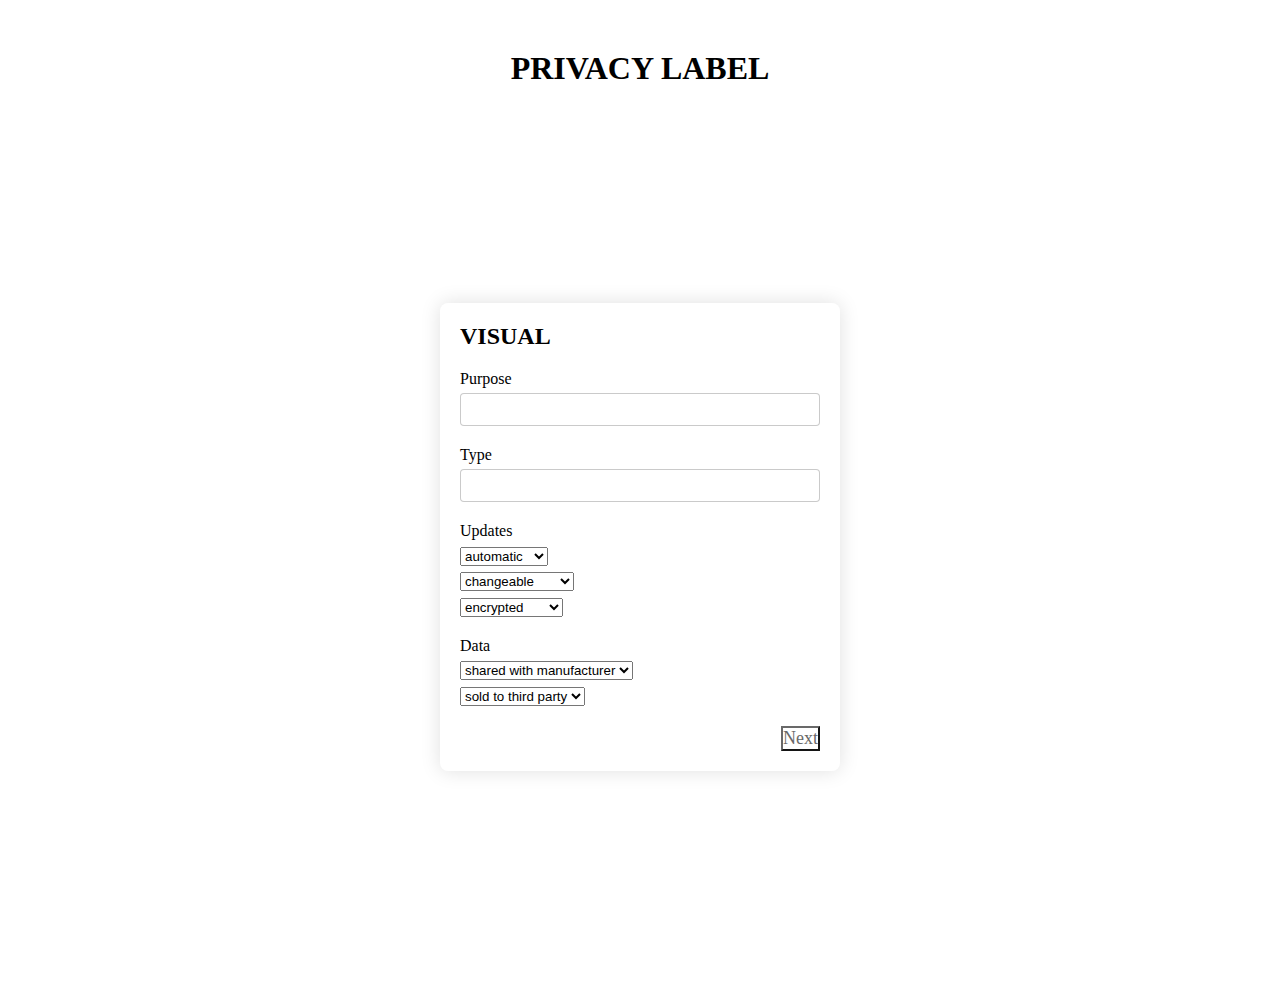
<file: form/index.html>
<!doctype html>
<html>
<head>
	<title>Privacy Label Form</title>
	<meta charset="utf-8">
	<meta name="viewport" content="width=device-width, initial-scale=1, shrink-to-fit=no">

  <!-- Bootstrap CSS -->
  <link rel="stylesheet" href="https://maxcdn.bootstrapcdn.com/bootstrap/4.0.0-beta/css/bootstrap.min.css"
    integrity="sha384-/Y6pD6FV/Vv2HJnA6t+vslU6fwYXjCFtcEpHbNJ0lyAFsXTsjBbfaDjzALeQsN6M" crossorigin="anonymous">
	<link href="style.css" rel="stylesheet">
</head>
<body>
	<!-- <textarea id="purpose" placeholder="Purpose"></textarea>
	<textarea id="type" placeholder="Add type"></textarea>
	<select id="updatesOne">
		<option>Automatic</option>
		<option>Manual</option>
		<option>No updates</option>
	</select>
	<select id="updatesTwo">
		<option>Changeable</option>
		<option>Not changeable</option>
	</select>
	<select id="updatesThree">
		<option>Encrypted</option>
		<option>Not encrypted</option>
	</select>
	<button id="submit">Submit visual</button> -->

	<div id="header">
		<h1 class="display-2">PRIVACY LABEL</h1>
	</div>
	<section>
		<div class="container">
		  <form>
			<div class="step step-1 active">
				<div id="header">
					<h2 id="subtitle1" class="visual"> VISUAL</h2>
				</div>

			  <div class="form-group">
				<label for="visualPurpose">Purpose</label>
				<input type="text" id="visualPurpose" name="visual-purpose" class="form-control">
			  </div>
			  <div class="form-group">
				<label for="visualType">Type</label>
				<input type="text" id="visualType" name="visual-type" class="form-control">
			  </div>
			  <div class="form-group">
				<label for="visualUpdates">Updates</label>
				<!-- <input type="text" id="nickName" name="nick-name"> -->
				<select id="updatesOne" class="form-control">
					<option>automatic</option>
					<option>manual</option>
					<option>no updates</option>
				</select>
				<select id="updatesTwo" class="form-control">
					<option>changeable</option>
					<option>not changeable</option>
				</select>
				<select id="updatesThree" class="form-control">
					<option>encrypted</option>
					<option>not encrypted</option>
				</select>
			  </div>
			  <div class="form-group">
				<label for="visualData">Data</label>
				<!-- <input type="text" id="nickName" name="nick-name"> -->
				<select id="dataOne" class="form-control">
					<option>shared with manufacturer</option>
					<option>not shared</option>
				</select>
				<select id="dataTwo" class="form-control">
					<option>sold to third party</option>
					<option>not sold</option>
				</select>
			  </div>
			  <button type="button" class="btn btn-md next-btn">Next</button>
			  <!-- <button id="submit">Submit visual</button>  -->
			</div>
	  
			<div class="step step-2">
				<div id="header">
					<h2 id="subtitle2" class="location">LOCATION</h2>
				</div>
			  <div class="form-group">
				<label for="locationPurpose">Purpose</label>
				<input type="text" id="locationPurpose" name="location-purpose" class="form-control">
			  </div>
			  <div class="form-group">
				<label for="locationUpdates">Updates</label>
				<!-- <input type="number" id="phone" name="phone-number"> -->
				<select id="locationUpdatesOne" class="form-control">
					<option>automatic</option>
					<option>manual</option>
					<option>no updates</option>
				</select>
				<select id="locationUpdatesTwo" class="form-control">
					<option>changeable</option>
					<option>not changeable</option>
				</select>
				<select id="locationUpdatesThree" class="form-control">
					<option>encrypted</option>
					<option>not encrypted</option>
				</select>
			  </div>
			  <div class="form-group">
				<label for="locationData">Data</label>
				<!-- <input type="number" id="phone" name="phone-number"> -->
				<select id="locationDataOne" class="form-control">
					<option>shared with manufacturer</option>
					<option>not shared</option>
				</select>
				<select id="locationDataTwo" class="form-control">
					<option>sold to third party</option>
					<option>not sold</option>
				</select>
			  </div>
			  <button type="button" class="btn btn-md previous-btn">Prev</button>
			  <button type="button" class="btn btn-md next-btn">Next</button>
			</div>
	  
			<div class="step step-3">
				<div id="header">
					<h2 id="subtitle3" class="visual">SENSOR</h2>
				</div>
			  <div class="form-group">
				<label for="sensorPurpose">Purpose</label>
				<input type="text" id="sensorPurpose" name="sensor-purpose" class="form-control">
			  </div>
			  <div class="form-group">
				<label for="sensorType">Type</label>
				<input type="text" id="sensorType" name="sensor-type" class="form-control">
			  </div>
			  <div class="form-group">
				<label for="sensorUpdates">Updates</label>
				<!-- <input type="number" id="phone" name="phone-number"> -->
				<select id="sensorUpdatesOne" class="form-control">
					<option>automatic</option>
					<option>manual</option>
					<option>no updates</option>
				</select>
				<select id="sensorUpdatesTwo" class="form-control">
					<option>changeable</option>
					<option>not changeable</option>
				</select>
				<select id="sensorUpdatesThree" class="form-control">
					<option>encrypted</option>
					<option>not encrypted</option>
				</select>
			  </div>
			  <div class="form-group">
				<label for="sensorData">Data</label>
				<!-- <input type="number" id="phone" name="phone-number"> -->
				<select id="sensorDataOne" class="form-control">
					<option>shared with manufacturer</option>
					<option>not shared</option>
				</select>
				<select id="sensorDataTwo" class="form-control">
					<option>sold to third party</option>
					<option>not sold</option>
				</select>
			  </div>
			  <button type="button" class="btn btn-md previous-btn">Prev</button>
			  <button type="button" class="btn btn-md next-btn">Next</button>
			</div>

			<div class="step step-4">
				<div id="header">
					<h2 id="subtitle4" class="audio">AUDIO</h2>
				</div>
			  <div class="form-group">
				<label for="audioPurpose">Purpose</label>
				<input type="text" id="audioPurpose" name="audio-purpose" class="form-control">
			  </div>
			  <div class="form-group">
				<label for="audioType">Type</label>
				<input type="text" id="audioType" name="audio-type" class="form-control">
			  </div>
			  <div class="form-group">
				<label for="audioUpdates">Updates</label>
				<!-- <input type="number" id="phone" name="phone-number"> -->
				<select id="audioUpdatesOne" class="form-control">
					<option>automatic</option>
					<option>manual</option>
					<option>no updates</option>
				</select>
				<select id="audioUpdatesTwo" class="form-control">
					<option>changeable</option>
					<option>not changeable</option>
				</select>
				<select id="audioUpdatesThree" class="form-control">
					<option>encrypted</option>
					<option>not encrypted</option>
				</select>
			  </div>
			  <div class="form-group">
				<label for="audioData">Data</label>
				<!-- <input type="number" id="phone" name="phone-number"> -->
				<select id="audioDataOne" class="form-control">
					<option>shared with manufacturer</option>
					<option>not shared</option>
				</select>
				<select id="audioDataTwo" class="form-control">
					<option>sold to third party</option>
					<option>not sold</option>
				</select>
			  </div>
			  <button type="button" class="btn btn-md previous-btn">Prev</button>
			  <!-- <button type="button" class="next-btn" >Print</button> -->
			  <button id="submit" type="button" class="btn btn-md submit-btn">Submit</button>
			</div>
	  
		  </form>
		</div>
	  </section>
  <!-- Optional JavaScript -->
  <!-- jQuery first, then Popper.js, then Bootstrap JS -->
  <script src="https://code.jquery.com/jquery-3.2.1.slim.min.js"
    integrity="sha384-KJ3o2DKtIkvYIK3UENzmM7KCkRr/rE9/Qpg6aAZGJwFDMVNA/GpGFF93hXpG5KkN"
    crossorigin="anonymous"></script>
  <script src="https://cdnjs.cloudflare.com/ajax/libs/popper.js/1.11.0/umd/popper.min.js"
    integrity="sha384-b/U6ypiBEHpOf/4+1nzFpr53nxSS+GLCkfwBdFNTxtclqqenISfwAzpKaMNFNmj4"
    crossorigin="anonymous"></script>
  <script src="https://maxcdn.bootstrapcdn.com/bootstrap/4.0.0-beta/js/bootstrap.min.js"
    integrity="sha384-h0AbiXch4ZDo7tp9hKZ4TsHbi047NrKGLO3SEJAg45jXxnGIfYzk4Si90RDIqNm1"
    crossorigin="anonymous"></script>
	<script src="form.js"></script>
</body>
</html>
</file>
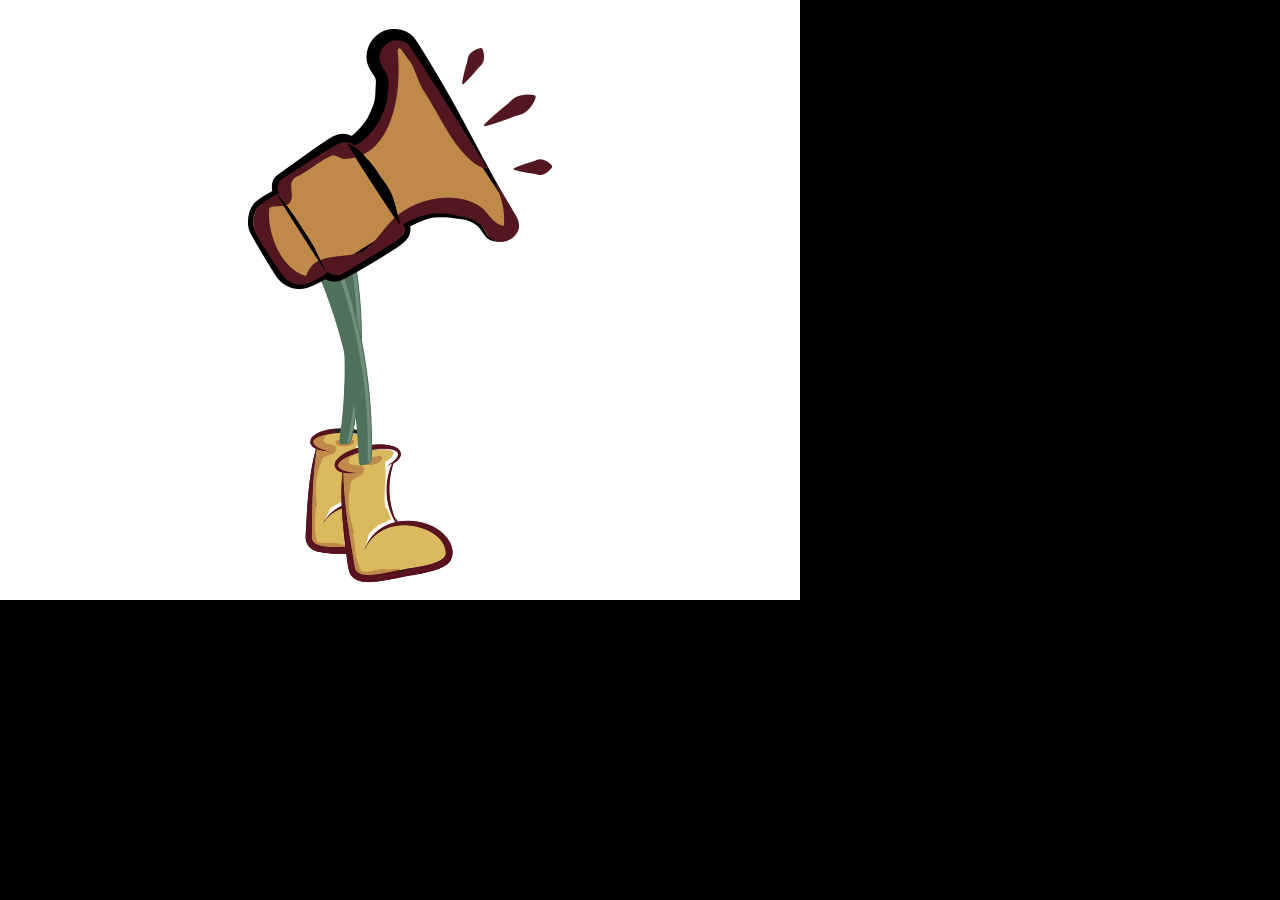
<file: project1-1/index.html>
<!DOCTYPE html>
<html>
    <head>
        <title>Project1</title>
        <link href="../style.css" rel="stylesheet" type="text/css">
        <meta charset="utf-8">
    </head>

    <body>
<script src="../p5.min.js" type="text/javascript"></script>
<script src="sketch.js"></script>
    </body>
</html>
</file>
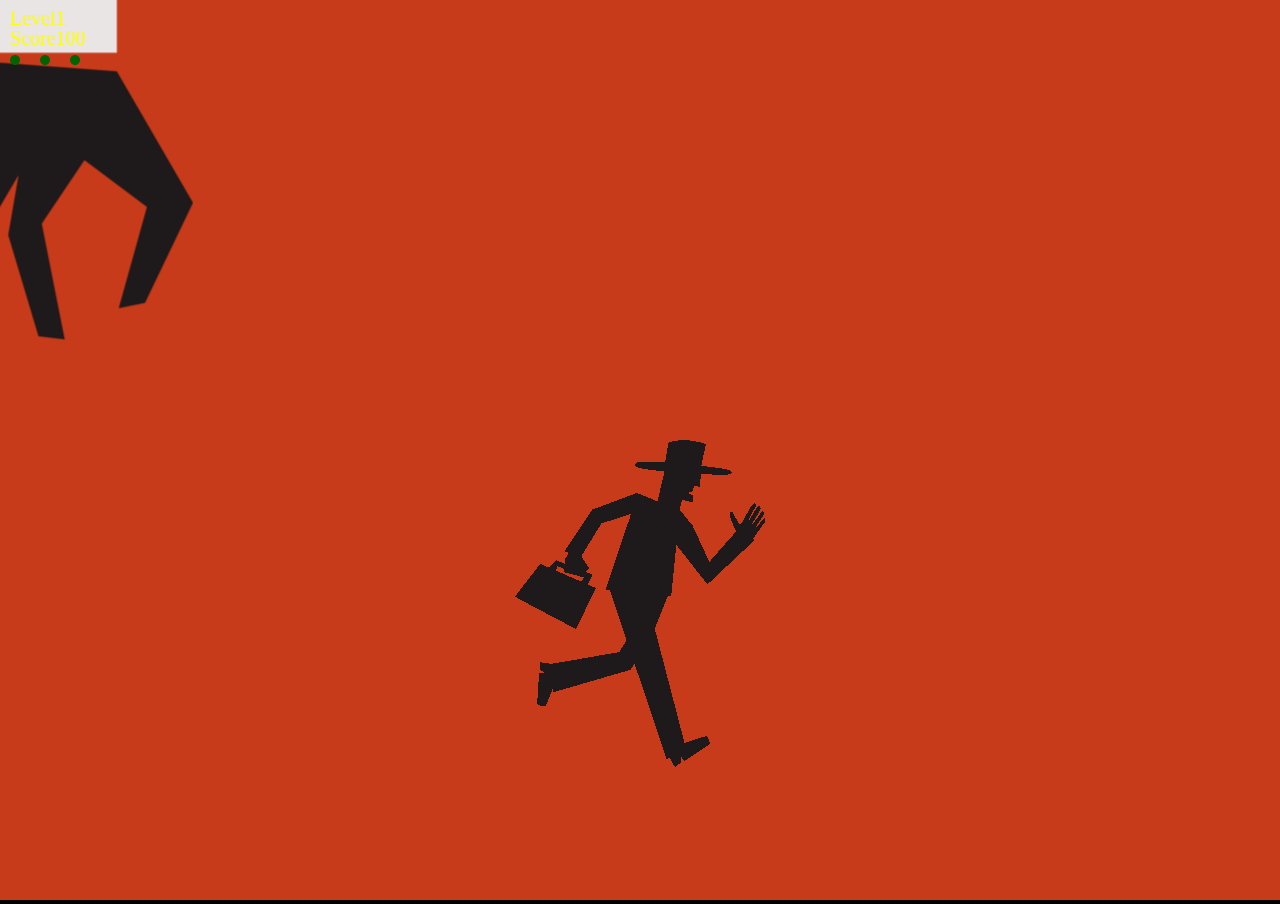
<file: project1-6/index.html>
<!DOCTYPE html>
<html>
    <head>
        <title>Project1</title>
        <link href="../style.css" rel="stylesheet" type="text/css">
        <meta charset="utf-8">
    </head>

    <body>
<script src="../p5.min.js" type="text/javascript"></script>
<script src="GameObject.js"></script>
<script src="Player.js"></script>
<script src="Hand.js"></script>
<script src="Display.js"></script>
<script src="Spiders.js"></script>

<script src="sketch.js"></script>
    </body>
</html>
</file>
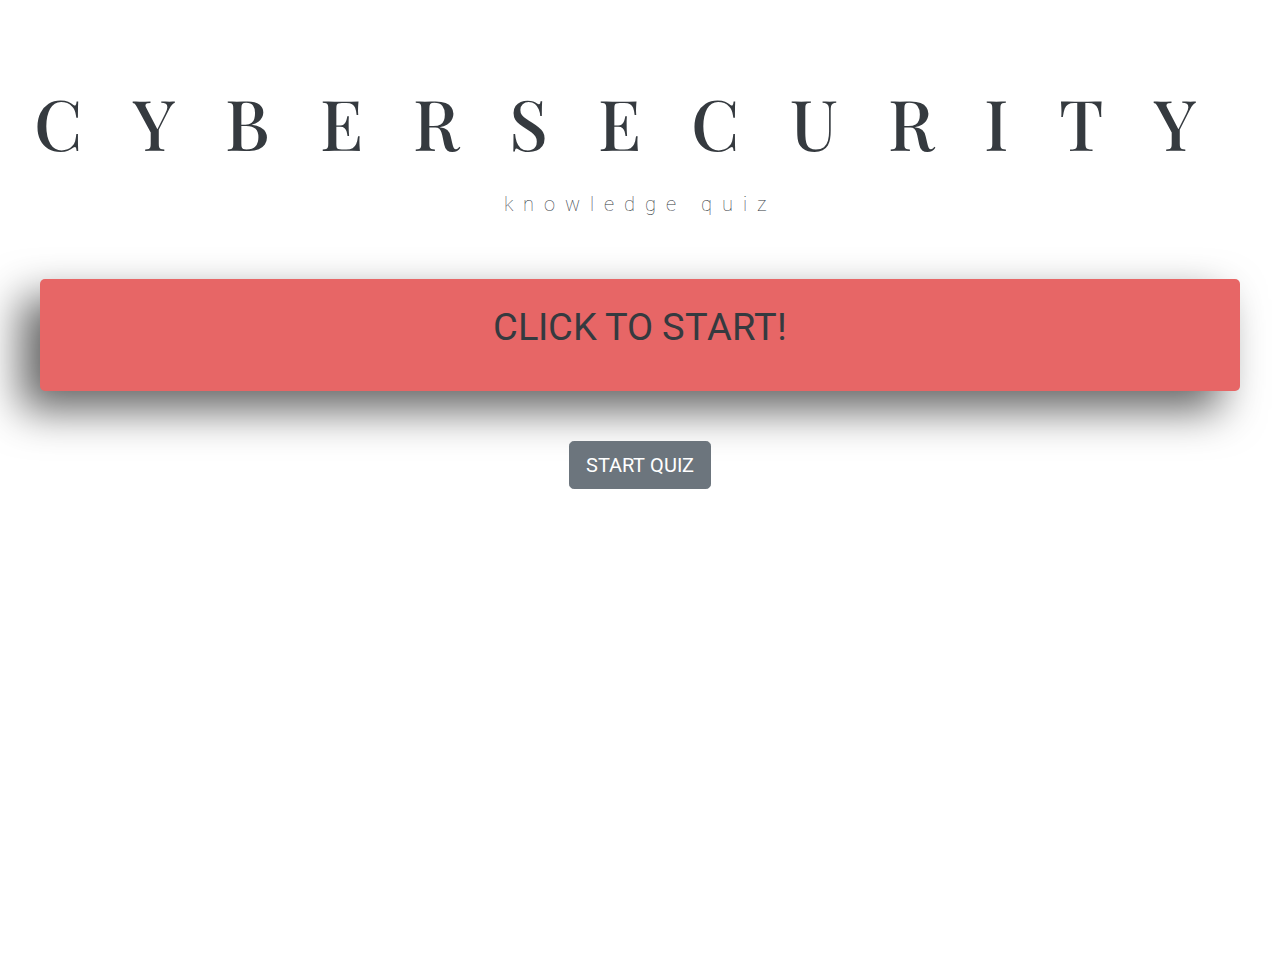
<file: project2-1/index.html>
<!DOCTYPE html>
<html lang="en">
<head>
    <meta charset="UTF-8">
    <meta name="viewport" content="width=device-width, initial-scale=1.0, shrink-to-fit=no">
    <link rel="stylesheet" href="https://stackpath.bootstrapcdn.com/bootstrap/4.4.1/css/bootstrap.min.css" integrity="sha384-Vkoo8x4CGsO3+Hhxv8T/Q5PaXtkKtu6ug5TOeNV6gBiFeWPGFN9MuhOf23Q9Ifjh" crossorigin="anonymous">
    <link href="style.css" rel="stylesheet">
	<title>Cybersecurity Knowledge Quiz</title>
</head>
<body class="bg">
    <div id="container">

		<div id="header">
            <h1>CYBERSECURITY</h1>
            <p id="subtitle"> knowledge quiz</p>
		</div>
        <div id="message">
        <p id="answerResponse">CLICK TO START! </p>
        <p id="example"></p>
        </div>
        <div id="interface">
            <!-- <p id="message">CLICK TO START!</p> -->
            <button id="start" type="button" class="btn btn-secondary btn-lg">START QUIZ</button>
            <button id="next" type="button" class="disable btn btn-secondary btn-lg mb-4 mt-4">NEXT QUESTION</button>
            <button id="end" type="button" class="disable btn btn-secondary btn-lg mb-5">GET YOUR SCORE</button>
            <button id="return" type="button" class="disable btn btn-secondary btn-lg mb-4 mt-4">RETURN TO HOME</button>
        </div>

        <div id="quiz"></div>
        
            <!-- <div class="question-container card bg-light mb-3" style="max-width: 18rem;">
                <h2 class="question card-text">Which sea creature has three hearts?</h2>
                <div class="answers">
                    <div class="option">Horseshoe Crab</div>
                    <div class="option">Sea Star</div>
                    <div class="option">Octopus</div>
                </div>
            </div> -->

    </div>
    <script src="https://code.jquery.com/jquery-3.4.1.slim.min.js" integrity="sha384-J6qa4849blE2+poT4WnyKhv5vZF5SrPo0iEjwBvKU7imGFAV0wwj1yYfoRSJoZ+n" crossorigin="anonymous"></script>
    <script src="https://cdn.jsdelivr.net/npm/popper.js@1.16.0/dist/umd/popper.min.js" integrity="sha384-Q6E9RHvbIyZFJoft+2mJbHaEWldlvI9IOYy5n3zV9zzTtmI3UksdQRVvoxMfooAo" crossorigin="anonymous"></script>
    <script src="https://stackpath.bootstrapcdn.com/bootstrap/4.4.1/js/bootstrap.min.js" integrity="sha384-wfSDF2E50Y2D1uUdj0O3uMBJnjuUD4Ih7YwaYd1iqfktj0Uod8GCExl3Og8ifwB6" crossorigin="anonymous"></script>
    <script src="Question.js"></script>
    <script src="app.js"></script>
</div>
</body>
</html>
</file>
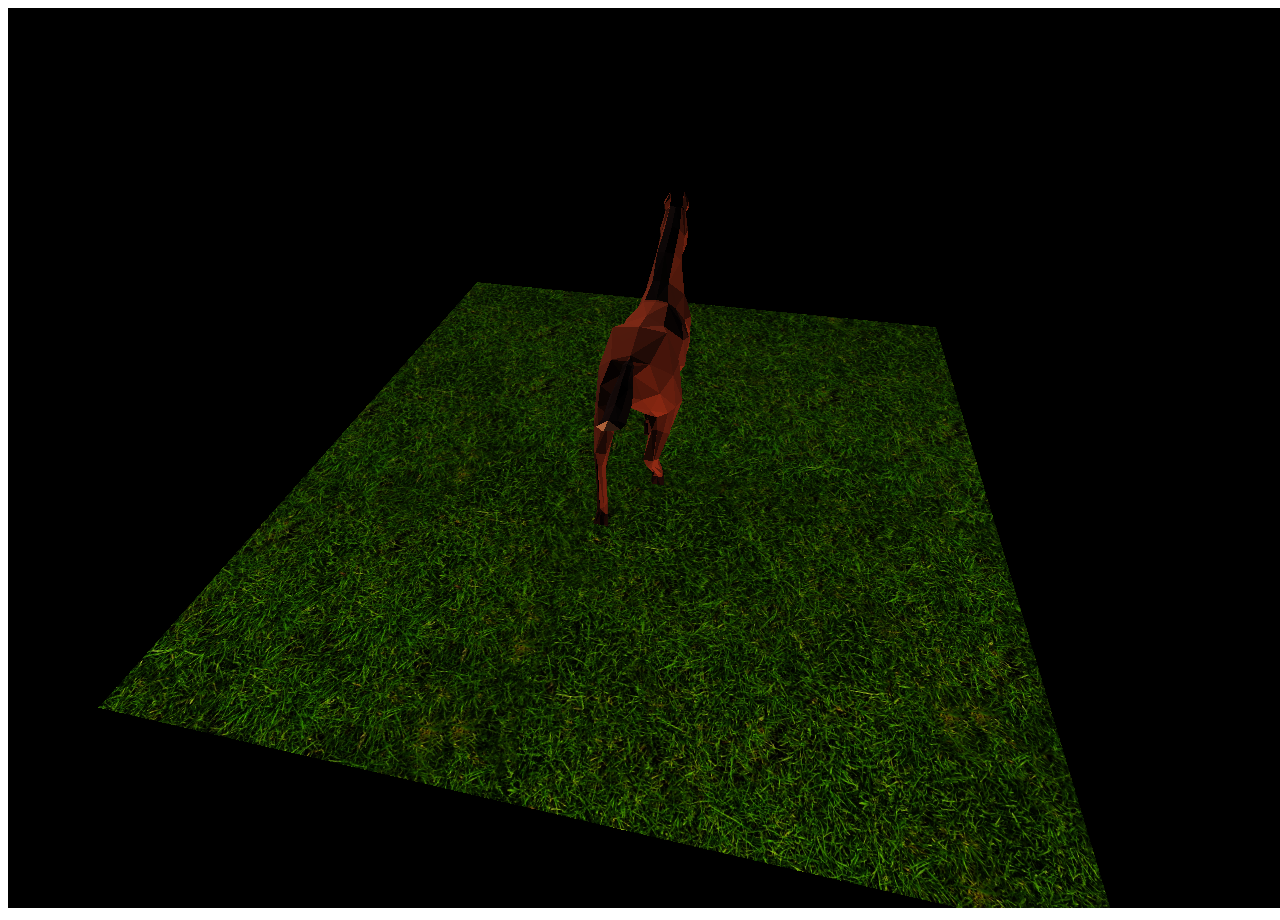
<file: project3-1/index.html>
<!DOCTYPE html>
<html>
	<head>
		<meta charset="utf-8">
		<title>My first three.js app</title>
		<!-- <style>
			body { margin: 0; }
			canvas { 
                display: block;
                background: linear-gradient(darkviolet, violet);
            }
		</style> -->
	</head>
	<body>
        <script src="js/three.min.js"></script>
		<script src="js/OrbitControls.js"></script>
		<script src="js/GLTFLoader.js"></script>
		<script src="scene.js"></script>
		
	</body>
</html>
</file>
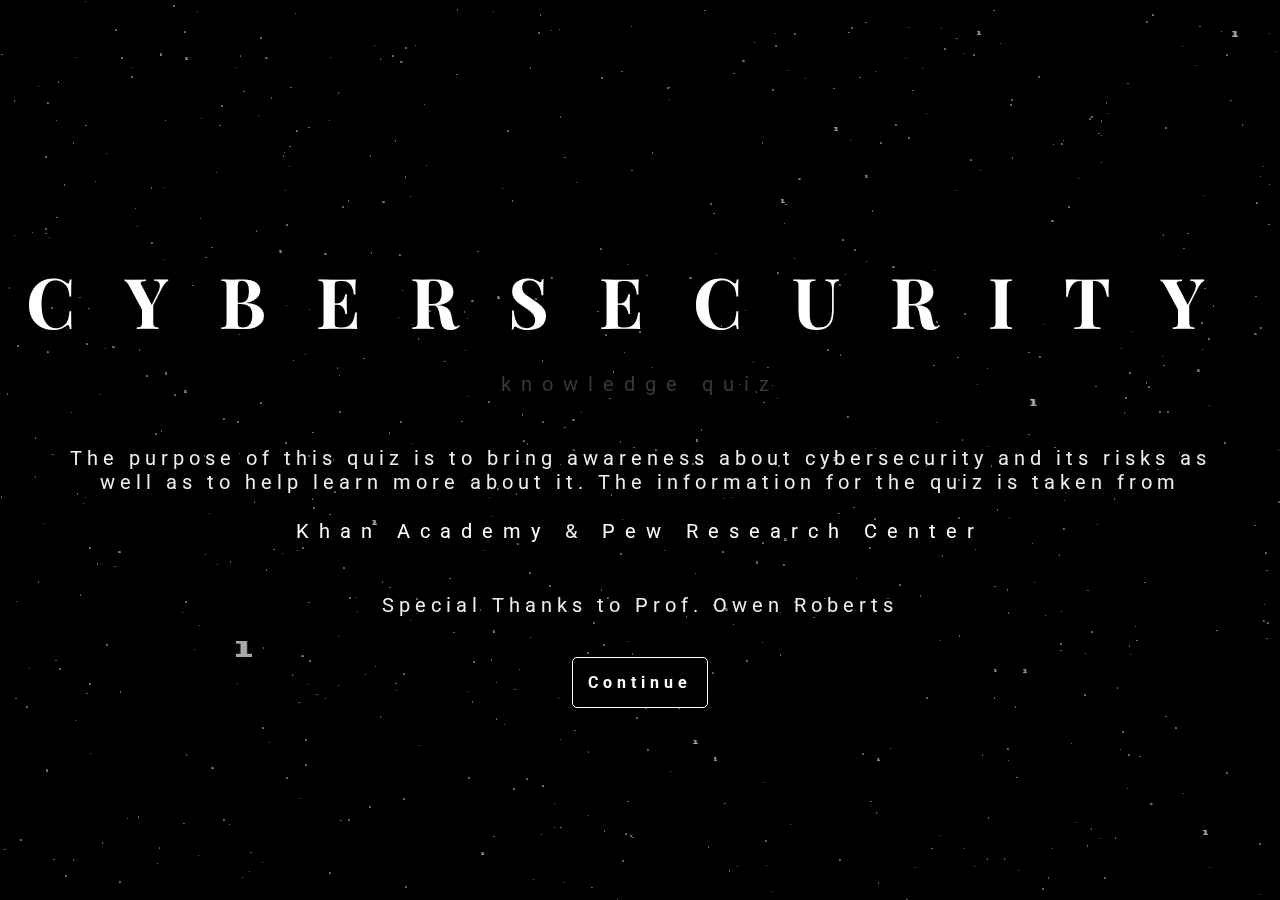
<file: project3-2/index.html>
<!DOCTYPE html>
<html lang="en">
<head>
    <meta charset="UTF-8">
    <meta name="viewport" content="width=device-width, initial-scale=1.0">
    <title>Space</title>
    <link rel="stylesheet" href="style.css" type="text/css">
</head>
<body>
    <div class="text-box">
        <div id="header">
            <h1>CYBERSECURITY</h1>
            <p id="subtitle"> knowledge quiz</p>
        </div>
       
            <p id="message">The purpose of this quiz is to bring awareness about cybersecurity and its risks as well as to help learn more about it. The information for the quiz is taken from </p>
            <div id="resources">
            <a href="https://www.khanacademy.org/computing/computers-and-internet/xcae6f4a7ff015e7d:online-data-security#xcae6f4a7ff015e7d:cyber-attacks" target="_blank"> Khan Academy </a> 
            & <a href="https://www.pewresearch.org/internet/quiz/cybersecurity-knowledge/" target="_blank"> Pew Research Center</a> 
            </div>
            <p id="message">Special Thanks to Prof. Owen Roberts </p>
        <div class="button-wrapper">
        <div class="button"><a href="https://oksanaweigandsuminski.github.io/MMP310/project2-1/">Continue</a></div>
    </div>
    </div>
    <script src="three.min.js"></script>
    <script src="scene.js"></script>

</body>
</html>
</file>
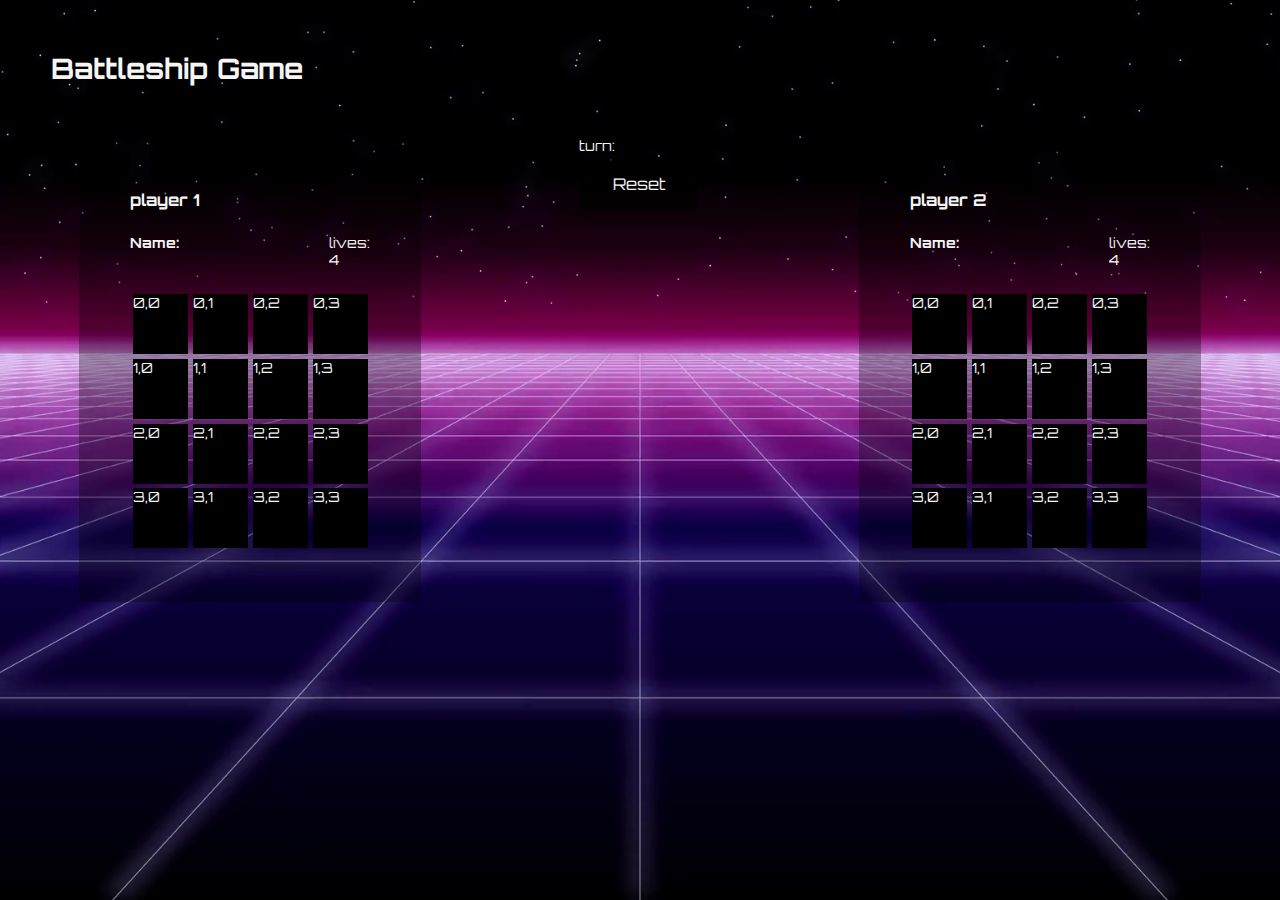
<file: project7/index.html>
<!DOCTYPE html>
<html>
  <head>
    <meta charset="UTF-8">
  <meta name="viewport" content="width=device-width,initial-scale=1">
    <title>Battleship</title>
  <link rel="stylesheet" href="styles.css" type="text/css">
  <link href="https://fonts.googleapis.com/css2?family=Orbitron&display=swap" rel="stylesheet">
  </head>
  <body>
  <div class="bg">
  <div class="content-main">
    <h1>Battleship Game</h1>
    <div class="question-container">
      <div class="question-item">
        <div class="question-label"></div>
      </div>
    </div>
    <div class="game">

      <!-- player 1 -->
      <div class ="player">
        <h3> player 1 </h3>
        <div class = "player_information">
          <Label><b>Name:</b> <p id = "name_player1"></p></Label>  <!-- insert name of the player1  -->
          <Label>lives: <p id = "ships_player1"></p></Label> <!-- insert ships of the player1  -->
        </div>
        <ul id = "board_player1"></ul>  <!-- board player1  -->
      </div>
      
      <!-- turn player -->
      <div>
        <label>turn: <h3 id="turn_player"></h3><label> <!-- insert name of the turn player -->
        <div id="buttons"><button>Reset</button></div> <!-- reset and newGame buttons -->
      </div>

      <!-- player 2 -->
      <div class="player">
        <h3> player 2 </h3>
        <div class = "player_information">
          <Label><b>Name: </b><p id = "name_player2"></p></Label><!-- insert name of the player2  -->
          <Label>lives: <p id = "ships_player2"></p></Label><!-- insert ships of the player2  -->
        </div>
        <ul id = "board_player2"></ul>  <!-- board player2  -->
      </div>
    </div>
      <script src="index.js" type="text/javascript"></script>
    </div>
  </div>

</body>
</html>
</file>
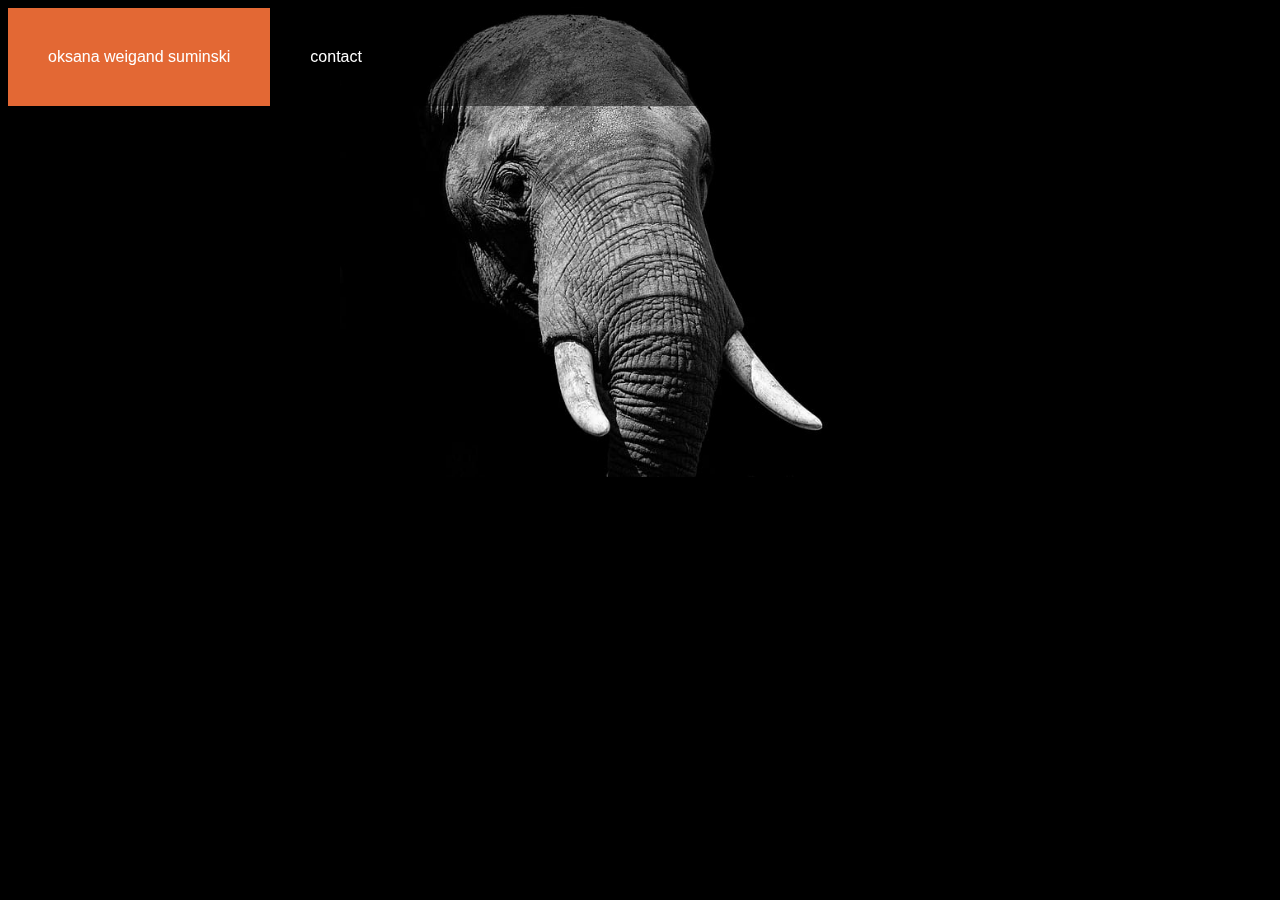
<file: about.html>
<!DOCTYPE html>
<html>
<head>
	<title>My Class Portfolio</title>
	<meta charset="utf-8">
	<link rel="stylesheet" type="text/css" href="style.css">
</head>
<body>
	<div id="container">
		<main>
			<header>
				<nav class="fixed-nav-bar">
				<ul>
					<li style="float:left"><a class="active" href="index.html">oksana weigand suminski</a></li>
					<li style="float:left"><a href="contact.html">contact</a></li>
				</ul>
				</nav>
			</header>
		</main>
	</div>
		<div id="about">
			<img id="portrait" src="elephant.jpg" alt="portrait">
		</div>
</body>
</html>
</file>
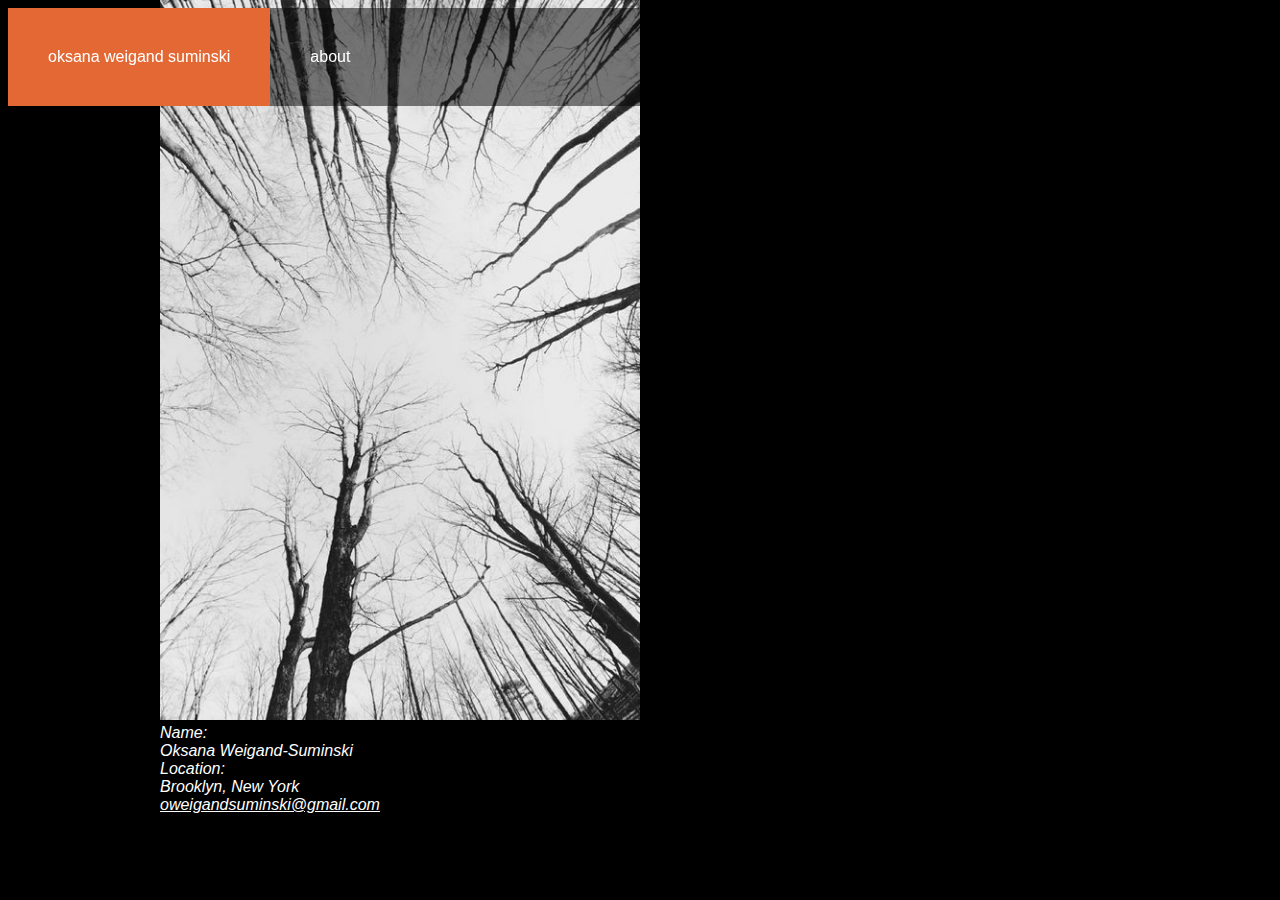
<file: contact.html>
<!DOCTYPE html>
<html>
<head>
	<title>My Class Portfolio</title>
	<meta charset="utf-8">
	<link rel="stylesheet" type="text/css" href="style.css">
</head>
<body>
	<div id="container">
		<main>
		<header>
			<nav class="fixed-nav-bar">
			  <ul>
				<li style="float:left"><a class="active" href="index.html">oksana weigand suminski</a></li>
				<li style="float:left"><a href="about.html">about</a></li>
			  </ul>
			</nav>
		  </header>
		<section id="contact">
		<div id="contact">
			<img id="portrait" src="forest.jpg" alt="portrait" style="width: 50%;">
				<address>Name: <br>
					Oksana Weigand-Suminski <br>
					Location: <br>
					Brooklyn, New York <br>
					<a href = "mailto:oweigandsuminski@gmail.com">oweigandsuminski@gmail.com</a>
				</address>	
		</div>
	</section>
	</main>
	</div>
</body>
</html>
</file>
<file: form/style.css>
input,
textarea,
button,
select {
	display: block;
	margin-top: 0.5em;
}

* {
	padding: 0;
	margin: 0;
	box-sizing: border-box;
  }
  body {
	font-family: "Montserrat";
  }
  section {
	min-height: 100vh;
	width: 100%;
	display: flex;
	align-items: center;
	justify-content: center;
	/* background-color: aliceblue; */
  }
  .container {
	max-width: 400px;
	width: 90%;
	padding: 20px;
	box-shadow: 0px 0px 20px #00000020;
	border-radius: 8px;
	background-color: white;
  }
  .step {
	display: none;
  }
  .step.active {
	display: block;
  }
  .form-group {
	width: 100%;
	margin-top: 20px;
  }
  .form-group input {
	width: 100%;
	border: 1.5px solid rgba(128, 128, 128, 0.418);
	padding: 5px;
	font-size: 18px;
	margin-top: 5px;
	border-radius: 4px;
  }
  
  button.next-btn,
  button.previous-btn,
  button.submit-btn {
	float: right;
	margin-top: 20px;
	/* padding: 10px 30px; */
	/* padding: 5px 20px;
	border-radius: 00.5em; */
	/* border: none;
	outline: none; */
	/* background-color: rgb(180, 220, 255); */
	font-family: "Montserrat";
	font-size: 18px;
	cursor: pointer;
	background-color: white; border-color: dimgray; color: dimgray;transition: 1s;
  }
  button.next-btn:hover,
  button.previous-btn:hover,
  button.submit-btn:hover {
	background-color: dimgray; border-color: white; color: white;transition: 1s; 
  }
  button.previous-btn {
	float: left;
  }
  /* button.submit-btn {
	background-color: aquamarine;
  } */
  h1{
	  text-align: center;
	  margin-top: 50px;
  }
</file>
<file: style.css>
body {
    background: #000000;
    position: absolute;
    margin: 0;
    width: 100%;
    font-family: obviously-thin, sans-serif;
    font-weight: 100;
    font-style: normal;
    height: 100%;
    color: #ffffff;
    margin: 0;
    /* overflow: hidden; */
  }
 
ul {
    list-style-type: none;
    margin: 8px;
    padding: 0;
    overflow: hidden;
    background-color: rgba(0,0,0, 0.5);
    
  }
  
  li {
    float: right;
  }
  
  li a {
    display: block;
    color: white;
    text-align: center;
    padding: 40px 40px;
    text-decoration: none;
  }
  
li a:hover {
    background-color: #111;
  }
  
  .active {
    background-color: #E36834;
  }
  img {
    width: 100%;
  }
  
  #container {
    min-width: 320px;
    max-width: 960px;
    margin: 0 auto;
  }

  #logo {
    position: absolute;
    right: 0;
    left: 0;
    bottom: 50px;
    width: 50%;
    margin: auto;
  }

#logo-section{
  position: relative;
}

#backgroud-image{
  position: relative;
}

  .fixed-nav-bar {
    position: fixed;
    top: 0;
    left: 0;
    z-index: 9999;
    width: 100%;
    height: 50px;
  }
  blockquote {
    margin: 0;
}

blockquote p {
    padding: 15px;
    background: rgba(0, 0, 0, 0.562);
}

blockquote p::before {
    content: '\201C';
}

blockquote p::after {
    content: '\201D';
}
#about { 
    display: inline-block;
    padding-left: 400px;
    padding-right: 400px;
    margin-right: -60px;
    margin-left: -60px;
  
    font-size: 25px;
    font-weight: 100;
    color: #ffffff; 
  }
  #portfolio{
    display: grid;
    grid-template-columns: 1fr 1fr 1fr;
    grid-gap: 1em;
  }
  .project {
    border: 2px solid #E36834;
    padding: 1em;
    background-color: transparent;
    transition: background-color 200ms ease-in;
  
  }
  
  .project:hover {
    background-color: white;
  }
  
  .project a {
    font-size: 1.25em;
  }
  a {
    color: white;
    transition: color 200ms ease-in;
  }
  a:hover {
    color: #E36834;
  }
</file>
<file: project2-1/style.css>
@import url('https://fonts.googleapis.com/css2?family=Playfair+Display:wght@900&family=Roboto&display=swap');
html{
    height: 100%;
}
body {
	background-color:#ffffff;
    font-family: 'Roboto', sans-serif;
    /* overflow: hidden; */
}

button {
	all: inherit;
	font-size: 1em;
	border: 2px solid#353a3f;
	border-radius: 0.25em;
	padding: 0.50em;
    cursor: pointer;
    color: #353a3f;
    background:#353a3f;
    font-family: 'Roboto', sans-serif;
}

button:hover {
	background: #353a3f;
	color: #fffdfe;
}

button:active {
    border-color: #fffdfe;
}
.disable {
	display: none;
}

h1 {
    color:#353a3f;
    display: flex;
    justify-content: center;
    align-items: center;
    margin-top: 80px;
    margin-bottom: 0;
    letter-spacing: 50px;
    font-size: 70px;
    font-family: 'Playfair Display', serif;
}
#subtitle {
    color:#353a3f;
    display: flex;
    justify-content: center;
    align-items: center;
    margin-top: 25px;
    padding-bottom: 30px;
    letter-spacing: 10px;
    font-size: 20px;
    font-weight: 100;
    font-family: 'Roboto', sans-serif;
}
h2 {
    color:#353a3f;
    /* display: flex; */
    justify-content: center;
    text-align: center; 
    margin-top: 40px;
    margin-bottom: 50px;
    font-family: 'Roboto', sans-serif;
    font-weight: 400;
    font-size: 40px;
    border-radius: 5px 5px 5px 5px;
    box-shadow: -webkit-box-shadow -19px 19px 43px 0px rgba(0,0,0,0.61);
    -moz-box-shadow: -19px 19px 43px 0px rgba(0,0,0,0.61);
    box-shadow: -19px 19px 43px 0px rgba(0,0,0,0.61);
    padding: 20px;
}

p {
	font-size: 1.25em;
}
#message {
    color:#353a3f;
    background-color: rgb(231, 102, 102);
    font-size: 30px;
    border-radius: 5px 5px 5px 5px;
    box-shadow: -webkit-box-shadow -19px 19px 43px 0px rgba(0,0,0,0.61);
    -moz-box-shadow: -19px 19px 43px 0px rgba(0,0,0,0.61);
    box-shadow: -19px 19px 43px 0px rgba(0,0,0,0.61);
    padding: 20px;
    margin-top: 30px ;
    margin-bottom: 50px;
    text-align: center;
}

#container {
	max-width: 1200px;
	margin: 0 auto;
}

#interface {
	display: flex;
	justify-content: center;
	align-items: center;
}

button#start {
	/* margin-left: auto;
    margin-right: 1em; */
    text-align: center;
}

.answers {
    /* display:flex;
    flex-direction: column; */
    /* height: 250px;
    justify-content: space-between;
    align-items: center; */
    font-family: 'Roboto', sans-serif;
    margin-top: 20px;
}

.option {
    font-size: 30px;

    border: 3px solid #353a3f;
    /* border-radius: 0.25em; */
    background:#ffffff;
    color: #353a3f;
   
    border-radius: 5px 5px 5px 5px;
    box-shadow: -webkit-box-shadow -19px 19px 43px 0px rgba(0,0,0,0.61);
    -moz-box-shadow: -19px 19px 43px 0px rgba(0,0,0,0.61);
    box-shadow: -19px 19px 43px 0px rgba(0,0,0,0.61);
    
    flex-basis: 75px;

    /* height: 75px; */
    
    /* display: flex;
    justify-content: center;
    align-items: center; */

    /* displaying in a raw */
    text-align: center; 
    padding: 00.50em;
    margin-top: 1em;

    cursor: pointer;
    transition: background-color 200ms ease-in;
}

.option:hover {
	background-color:rgba(0,0,0,0.07);
}
.bg {
    /* background-image: url("2.jpg"); */
  
    /* Full height */
    height: 100%; 
  
    /* Center and scale the image */
    background-position: center;
    background-repeat: no-repeat;
    background-size: cover;
  }
.option.correct-answer {
	border-color:rgb(231, 102, 102);
}

.option.wrong-answer {
	border-color: rgb(231, 102, 102);
}
.question-container img{
    /* height:50%;
    width: 50%; */
    display: block;
    margin-left: auto;
    margin-right: auto;
    width: 80%;
}
a.reference-link{
    max-width: 1200px;
	margin: 0 auto;
    text-decoration: none;
    color:#353a3f;
    display: flex;
    justify-content: center;
    text-align: center; 
    margin-top: 40px;
    margin-bottom: 50px;
    font-family: 'Roboto', sans-serif;
    font-weight: 400;
    font-size: 40px;
    border-radius: 5px 5px 5px 5px;
    box-shadow: -webkit-box-shadow -19px 19px 43px 0px rgba(0,0,0,0.61);
    -moz-box-shadow: -19px 19px 43px 0px rgba(0,0,0,0.61);
    box-shadow: -19px 19px 43px 0px rgba(0,0,0,0.61);
    padding: 20px;
    transition: 1s ease-in;
}
a:hover{
    text-decoration: none;
    color:  rgb(231, 102, 102);
}
</file>
<file: project3-2/style.css>
@import url('https://fonts.googleapis.com/css2?family=Playfair+Display:wght@900&family=Roboto&display=swap');
body {
    width: 100vw;
    height: 100vh;
    margin: 0;
    background: black;
    overflow: hidden;
    display: flex;
    justify-content: center;
    align-items: center;
  }
  canvas {
    position: absolute;
    top:0;
    left:0;
    z-index: -1;
  }
  .text-box {
    /* font-size: 60px;
    font-family: 'Playfair Display', serif;
    letter-spacing: 7px;
    word-spacing: 12px;
    text-transform: uppercase;
    color:rgb(238, 238, 238); */
    max-width: 1200px;
    margin: 0 auto;
    font-family: 'Roboto', sans-serif;
    color:rgb(238, 238, 238);
  }
  .button-wrapper {
    display: flex;
    justify-content: center;
    align-items: center;
    padding: 20px;
    flex-direction: row;
  }
  .button {
    display: inline-block;
    font-size: 16px;
    font-weight: bold;
    padding: 15px;
    /* margin-left:20px;
    margin-right:20px; */
    word-spacing: normal;
    letter-spacing: 5px;
    border: 1px solid white;
    background: black;
    cursor: pointer;
    border-radius: 5px 5px 5px 5px;
    font-family: 'Roboto', sans-serif;
    align-items: center;
  }
  a{
      color: white;
      text-decoration: none;
  }
  .button a:hover{
    color:#353a3f;
  }
  h1 {
    color:white;
    display: flex;
    justify-content: center;
    align-items: center;
    margin-top: 80px;
    margin-bottom: 0;
    letter-spacing: 50px;
    font-size: 70px;
    font-family: 'Playfair Display', serif;
}
#subtitle {
    color:#353a3f;
    display: flex;
    justify-content: center;
    align-items: center;
    margin-top: 25px;
    padding-bottom: 30px;
    letter-spacing: 10px;
    font-size: 20px;
    font-family: 'Roboto', sans-serif;
}
#resources {
    justify-content: center;
    align-items: center;
    margin-top: 25px;
    padding-bottom: 30px;
    letter-spacing: 10px;
    font-size: 20px;
    font-family: 'Roboto', sans-serif;
    text-align: center;
}
#resources a:hover{
    color: #353a3f;
}
#message{
    justify-content: center;
    align-items: center;
    letter-spacing: 5px;
    font-size: 20px;
    font-family: 'Roboto', sans-serif;
    text-align: center;
}
</file>
<file: project7/styles.css>
* {
margin: 0;
padding: 0;
overflow: hidden;
}
body, html {
  height: 100%;
  width: 100%;
  color:whitesmoke;
  background: black;
  font-family: 'Orbitron', sans-serif;
  font-size: 14px;
}

h1{
  margin: 4%;
}

ul{
  display: flex;
  list-style: none;
  flex-direction: column;
}

li{
  display: flex;
  flex-direction: row;
}

button {
  background-color:rgba(0, 0, 0, 0.70); 
  border: none;
  color: whitesmoke;
  padding: 16px 32px;
  text-align: center;
  text-decoration: none;
  display: inline-block;
  font-family: 'Orbitron', sans-serif;
  font-size: 16px;
  margin: 4px 2px;
  transition-duration: 0.4s;
  cursor: pointer;
}

button:hover{
  background-color: black;
  color: whitesmoke;
  border: solid;
}

.square{
  color: whitesmoke;
  margin: 1%;
  background-color: black;
  width: 60px;
  height: 60px;
}

.game{
  display: flex;
  flex-direction: row;
  justify-content: space-around;
}

.player{
  padding: 4%;
  background-color: rgba(0, 0, 0, 0.30);
}

.player_information{
  margin: 10% 0;
  display: flex;
  flex-direction: row;
  justify-content: space-between;
}
.bg {
  background-image: url("bg5.png");

  /* Full height */
  height: 100%; 

  /* Center and scale the image */
  background-position: center;
  background-repeat: no-repeat;
  background-size: cover;
}
</file>
